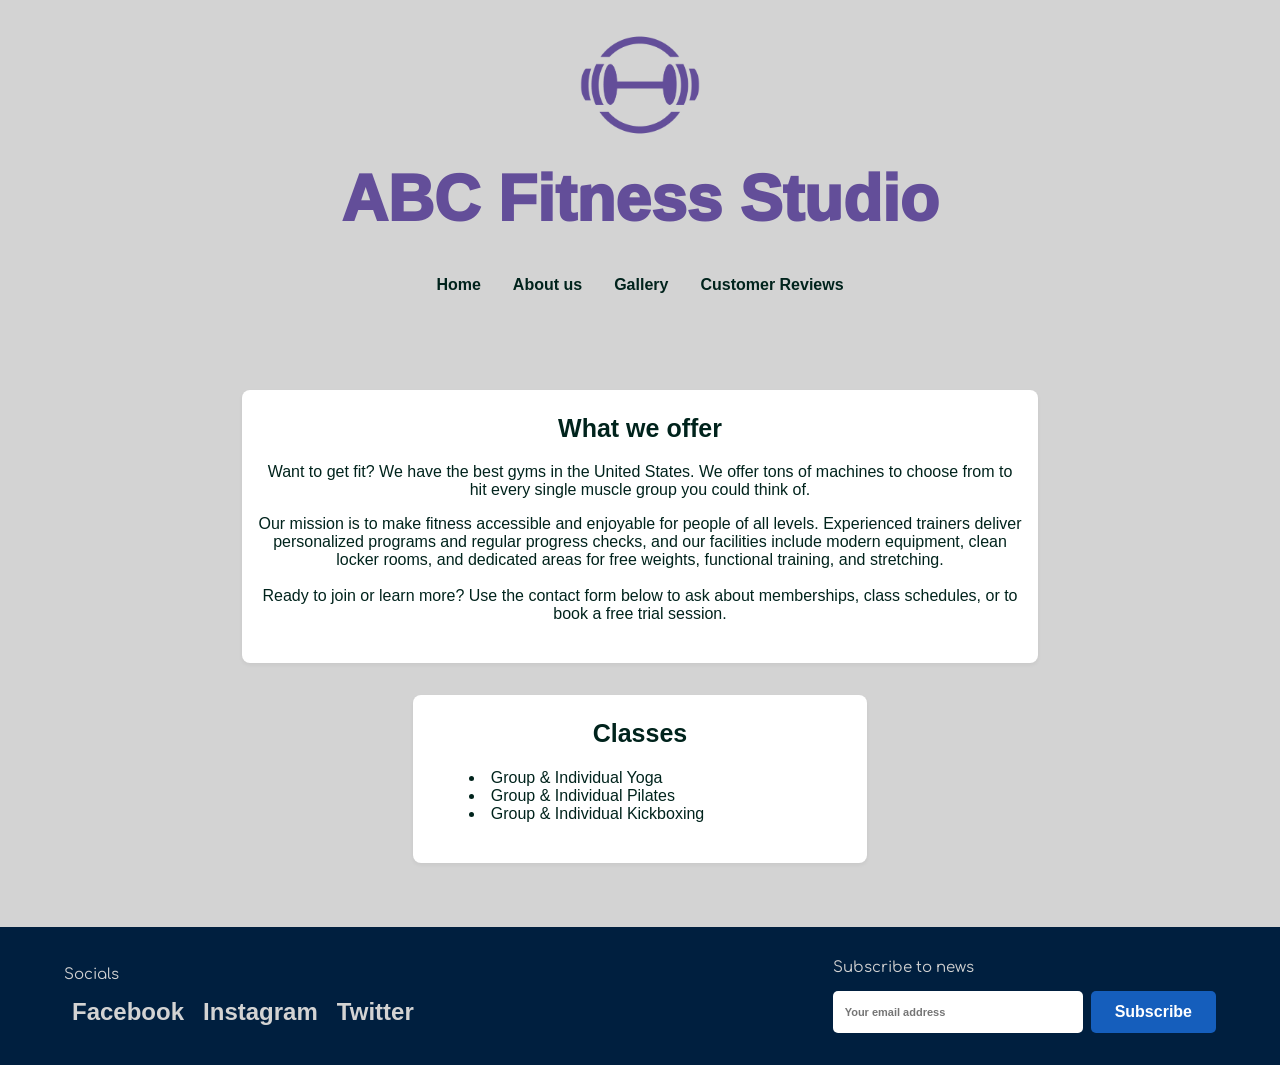
<file: index.html>
<!DOCTYPE html>
<html lang="en">

<head>
  <meta charset="UTF-8">
  <meta name="viewport" content="width=device-width, initial-scale=1.0">
  <title>Home | ABC Fitness Studio</title>

  <link rel="stylesheet" href="https://cdnjs.cloudflare.com/ajax/libs/font-awesome/6.0.0-beta3/css/all.min.css">
  <link rel="stylesheet" href="styles.css">
</head>

<body>
  <header>
    <div class="logo">
      <img src="images/Logo.png" alt="Site Logo">
    </div>
    <h1>ABC Fitness Studio</h1>
    
    <button class="mobile-nav-toggle" aria-controls="mobile-navigation" aria-expanded="false">
      <span class="screen-reader">Menu</span>
      <i class="fas fa-bars" aria-hidden="true"></i>
    </button>
    
    <nav>
      <ul class="navigation-links desktop-nav">
        <li><a href="index.html">Home</a></li>
        <li><a href="about.html">About us</a></li>
        <li><a href="gallery.html">Gallery</a></li>
        <li><a href="reviews.html">Customer Reviews</a></li>
      </ul>
      <ul id="mobile-navigation" class="navigation-links mobile-nav">
        <li><a href="index.html">Home</a></li>
        <li><a href="about.html">About us</a></li>
        <li><a href="gallery.html">Gallery</a></li>
        <li><a href="reviews.html">Customer Reviews</a></li>
      </ul>
    </nav>
  </header>

  <main>
    <section class="offer">
      <h2>What we offer</h2>
      <div class="index-box">
        <p class="about-us-content">
          Want to get fit? We have the best gyms in the United States. We offer tons of machines to choose from to hit every single muscle group you could think of. 
        </p>
        <p class="about-us-content">
          Our mission is to make fitness accessible and enjoyable for people of all levels. Experienced trainers deliver personalized programs and regular progress checks, and our facilities include modern equipment, clean locker rooms, and dedicated areas for free weights, functional training, and stretching.
          <br>
          <br>
          Ready to join or learn more? Use the contact form below to ask about memberships, class schedules, or to book a free trial session.
      </p>
      </div>
    </section>

    <section class="classes">
      <h2>Classes</h2>
      <div class="index-box">
        <ul id="about-us-list">
          <li>Group & Individual Yoga</li>
          <li>Group & Individual Pilates</li>
          <li>Group & Individual Kickboxing</li>
        </ul>
      </div>
    </section>
    
  </main>

  <footer>
    <div class="socials">
      <h3>Socials</h3>
      <a href="#" aria-label="Facebook">Facebook</a>
      <a href="#" aria-label="Instagram">Instagram</a>
      <a href="#" aria-label="Twitter">Twitter</a>
    </div>
    <div class="subscribe">
      <h3>Subscribe to news</h3>
      <form class="subscribe-form">
        <label for="email_subscribe" class="sr-only">Email:</label>
        <input type="email" id="email_subscribe" name="email" placeholder="Your email address">
        <button type="submit">Subscribe</button>
      </form>
    </div>
  </footer>
<script src="script.js"></script>
</body>
</html>
</file>
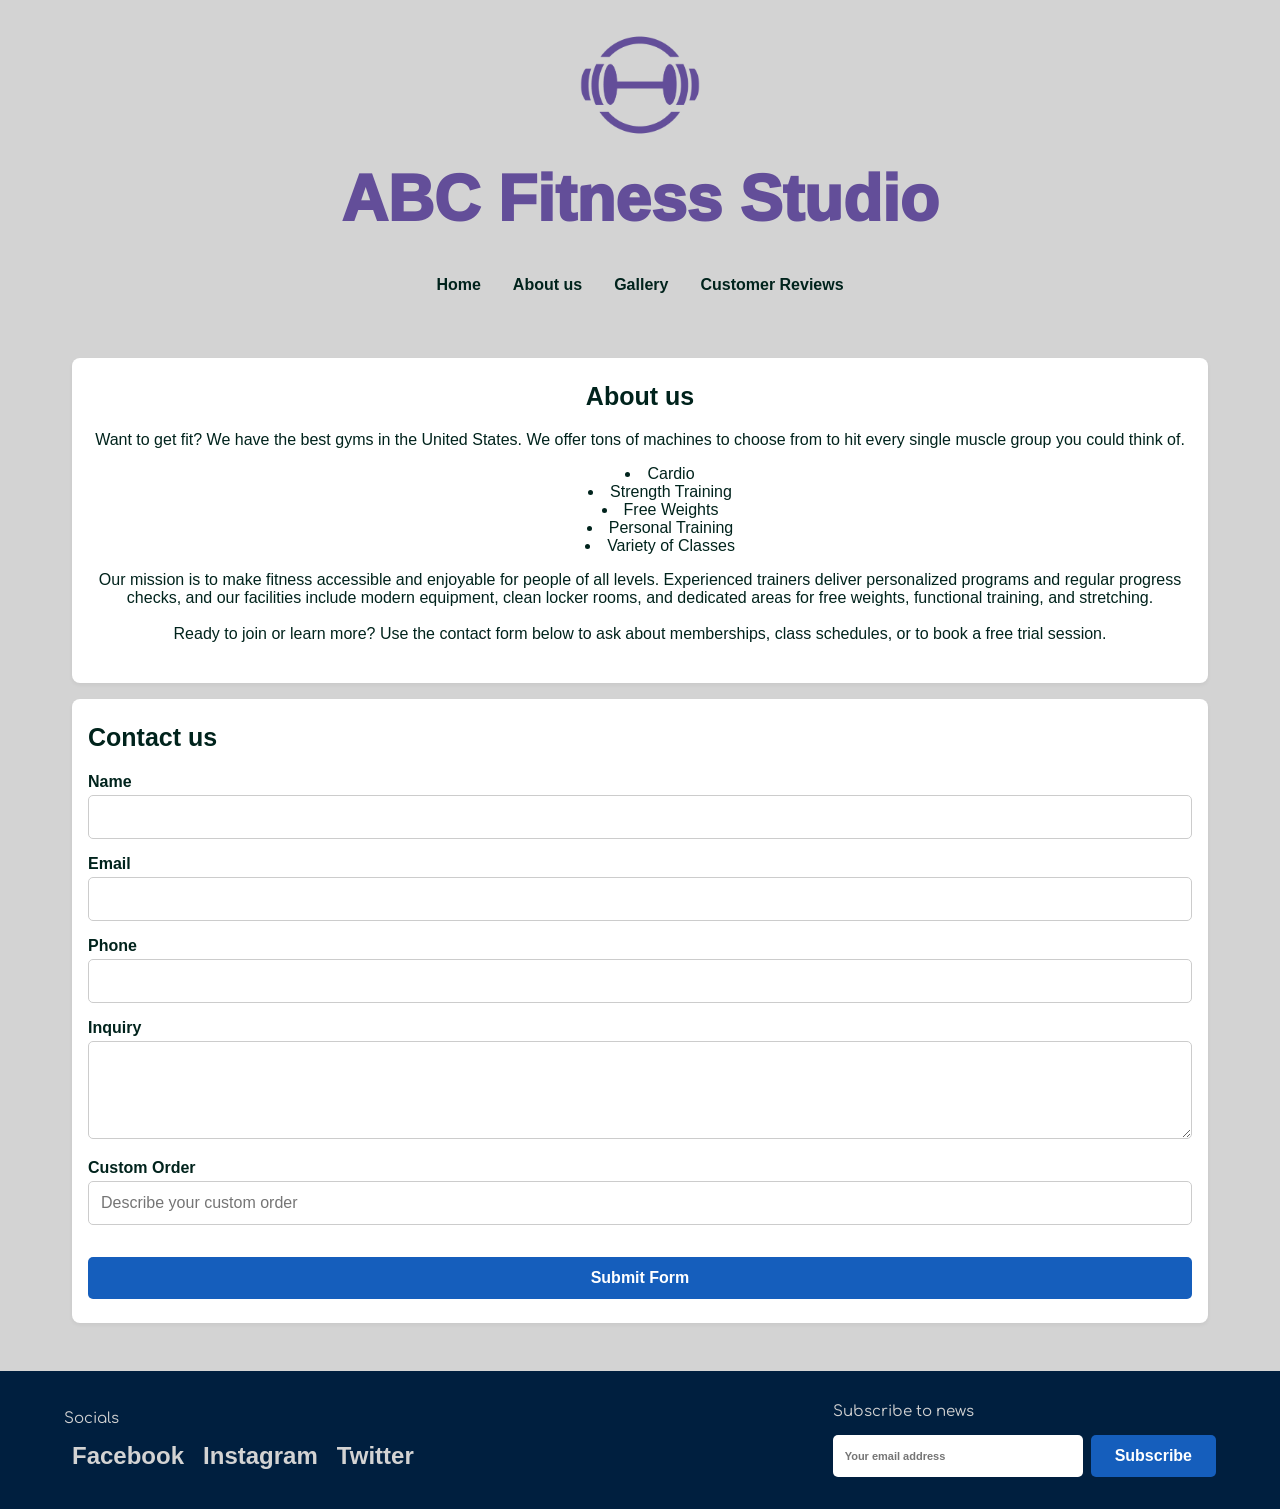
<file: about.html>
<!DOCTYPE html>
<html lang="en">

<head>
  <meta charset="UTF-8">
  <meta name="viewport" content="width=device-width, initial-scale=1.0">
  <title>About Us | ABC Fitness Studio</title>

  <link rel="stylesheet" href="https://cdnjs.cloudflare.com/ajax/libs/font-awesome/6.0.0-beta3/css/all.min.css">
  <link rel="stylesheet" href="styles.css">
</head>

<body>
  <header>
    <div class="logo">
      <img src="images/Logo.png" alt="Site Logo">
    </div>
    <h1>ABC Fitness Studio</h1>
    
    <button class="mobile-nav-toggle" aria-controls="mobile-navigation" aria-expanded="false">
      <span class="screen-reader">Menu</span>
      <i class="fas fa-bars" aria-hidden="true"></i>
    </button>
    
    <nav>
      <ul class="navigation-links desktop-nav">
        <li><a href="index.html">Home</a></li>
        <li><a href="about.html">About us</a></li>
        <li><a href="gallery.html">Gallery</a></li>
        <li><a href="reviews.html">Customer Reviews</a></li>
      </ul>
      <ul id="mobile-navigation" class="navigation-links mobile-nav">
        <li><a href="index.html">Home</a></li>
        <li><a href="about.html">About us</a></li>
        <li><a href="gallery.html">Gallery</a></li>
        <li><a href="reviews.html">Customer Reviews</a></li>
      </ul>
    </nav>
  </header>

  <main>
    <section class="about-us">
      <h2>About us</h2>
      <p class="about-us-content">
        Want to get fit? We have the best gyms in the United States. We offer tons of machines to choose from to hit every single muscle group you could think of. 
      </p>
        <ul id="about-us-list">
          <li>Cardio</li>
          <li>Strength Training</li>
          <li>Free Weights</li>
          <li>Personal Training</li>
          <li>Variety of Classes</li>
        </ul>
      <p class="about-us-content">
        Our mission is to make fitness accessible and enjoyable for people of all levels. Experienced trainers deliver personalized programs and regular progress checks, and our facilities include modern equipment, clean locker rooms, and dedicated areas for free weights, functional training, and stretching.
          <br>
          <br>
        Ready to join or learn more? Use the contact form below to ask about memberships, class schedules, or to book a free trial session.
      </p>
    </section>

    <section class="contact-form-section">
      <h2>Contact us</h2>
      <form id="contact-form">
        <div class="form-section">
          <label for="name">Name</label>
          <input type="text" id="name" name="name">
        </div>
        <div class="form-section">
          <label for="email">Email</label>
          <input type="email" id="email" name="email">
        </div>
        <div class="form-section">
          <label for="phone">Phone</label>
          <input type="tel" id="phone" name="phone">
        </div>
        <div class="form-section">
          <label for="inquiry">Inquiry</label>
          <textarea id="inquiry" name="inquiry" rows="4"></textarea>
        </div>
        <div class="form-section">
          <label for="custom-order">Custom Order</label>
          <input type="text" id="custom-order" name="custom-order" placeholder="Describe your custom order">
        </div>
        
        <button type="submit" class="submit-form-btn">Submit Form</button>
      </form>
    </section>
  </main>

    <footer>
    <div class="socials">
      <h3>Socials</h3>
      <a href="#" aria-label="Facebook">Facebook</a>
      <a href="#" aria-label="Instagram">Instagram</a>
      <a href="#" aria-label="Twitter">Twitter</a>
    </div>
    <div class="subscribe">
      <h3>Subscribe to news</h3>
      <form class="subscribe-form">
        <label for="email_subscribe" class="sr-only">Email:</label>
        <input type="email" id="email_subscribe" name="email" placeholder="Your email address">
        <button type="submit">Subscribe</button>
      </form>
    </div>
  </footer>
<script src="script.js"></script>
</body>
</html>
</file>
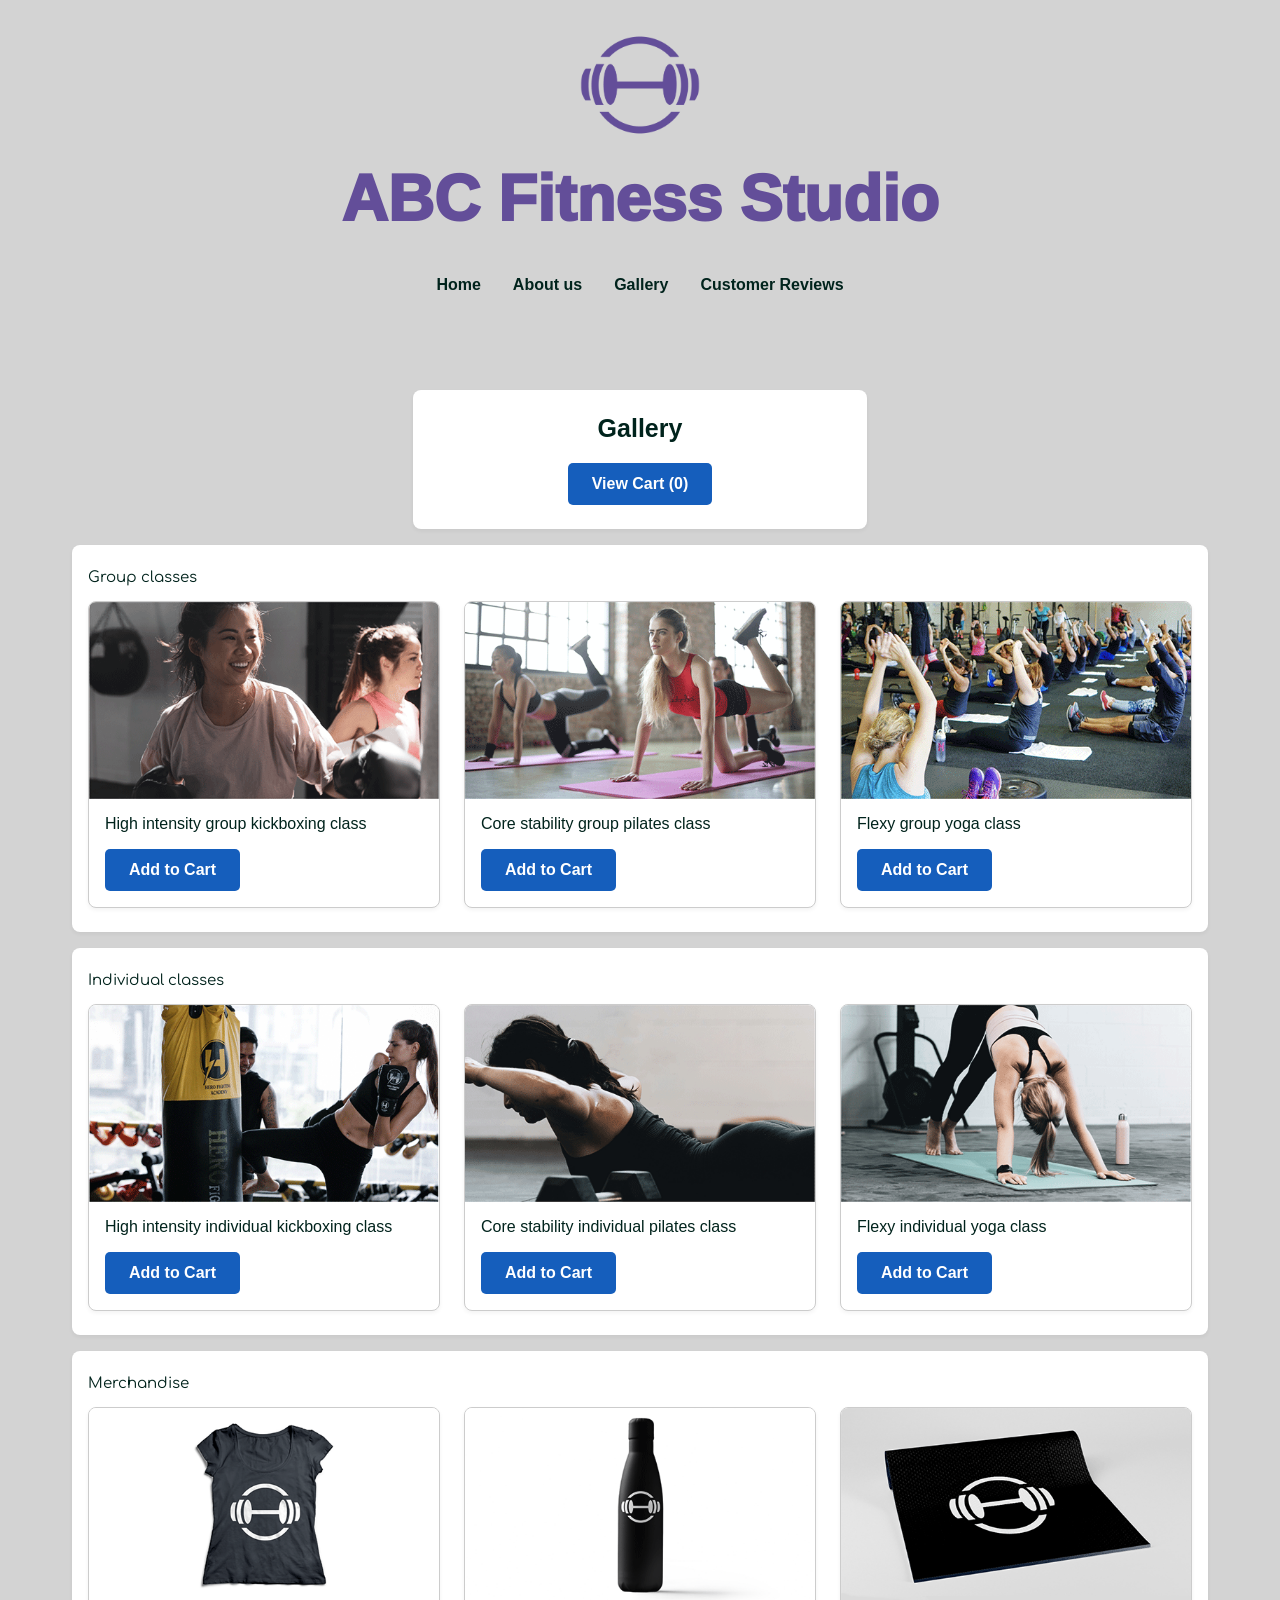
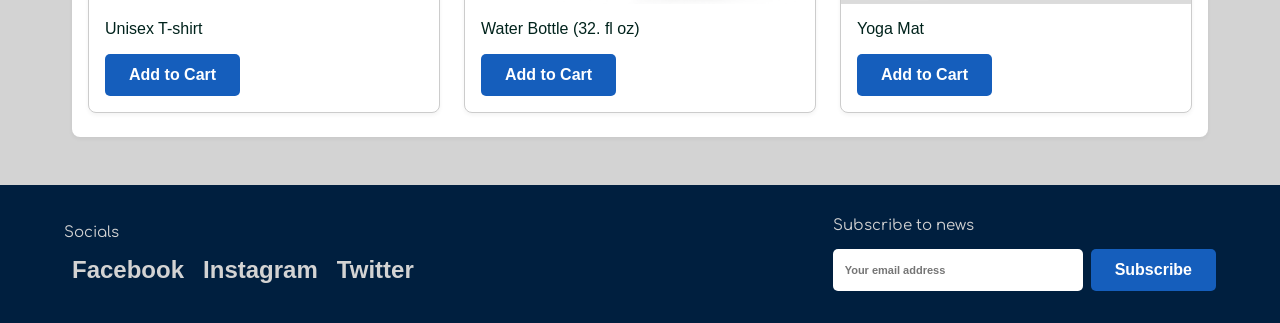
<file: gallery.html>
<!DOCTYPE html>
<html lang="en">

<head>
  <meta charset="UTF-8">
  <meta name="viewport" content="width=device-width, initial-scale=1.0">
  <title>Gallery | ABC Fitness Studio</title>

  <link rel="stylesheet" href="https://cdnjs.cloudflare.com/ajax/libs/font-awesome/6.0.0-beta3/css/all.min.css">
  <link rel="stylesheet" href="styles.css">
</head>

<body>
  <header>
    <div class="logo">
      <img src="images/Logo.png" alt="Site Logo">
    </div>
    <h1>ABC Fitness Studio</h1>
    
    <button class="mobile-nav-toggle" aria-controls="mobile-navigation" aria-expanded="false">
      <span class="screen-reader">Menu</span>
      <i class="fas fa-bars" aria-hidden="true"></i>
    </button>
    
    <nav>
      <ul class="navigation-links desktop-nav">
        <li><a href="index.html">Home</a></li>
        <li><a href="about.html">About us</a></li>
        <li><a href="gallery.html">Gallery</a></li>
        <li><a href="reviews.html">Customer Reviews</a></li>
      </ul>
      <ul id="mobile-navigation" class="navigation-links mobile-nav">
        <li><a href="index.html">Home</a></li>
        <li><a href="about.html">About us</a></li>
        <li><a href="gallery.html">Gallery</a></li>
        <li><a href="reviews.html">Customer Reviews</a></li>
      </ul>
    </nav>
  </header>


  <main>
    <section class="gallery-header">
      <h2>Gallery</h2>
    </div>

    <button type="button" class="cart-button">View Cart (0)</button>
    </section>
    
    <section class = "gallery-nav">
    <nav class="gallery-nav">
      <ul>
        <li><a href="#group-classes">Group classes</a></li>
        <li><a href="#individual-classes">Individual classes</a></li>
        <li><a href="#merchandise">Merchandise</a></li>
      </ul>
    </nav>
    </section>
    <section id="group-classes" class="gallery-section">
      <h3>Group classes</h3>
      <div class="gallery-grid">
        <!-- Gallery Item 1 -->
        <article class="gallery-item">
          <img src="images/Client2_GroupKickboxing.png" alt="Group Class Kickboxing">
          <p>High intensity group kickboxing class</p>
          <button type="button">Add to Cart</button>
        </article>
        <!-- Gallery Item 2 -->
        <article class="gallery-item">
          <img src="images/Client2_GroupPilates.png" alt="Group Class Pilates">
          <p>Core stability group pilates class</p>
          <button type="button">Add to Cart</button>
        </article>
        <!-- Gallery Item 3 -->
        <article class="gallery-item">
          <img src="images/Client2_GroupYoga.png" alt="Group Class Yoga">
          <p>Flexy group yoga class</p>
          <button type="button">Add to Cart</button>
        </article>
      </div>
    </section>

    <section id="individual-classes" class="gallery-section">
      <h3>Individual classes</h3>
      <div class="gallery-grid">
        <!-- Gallery Item 1 -->
        <article class="gallery-item">
          <img src="images/Client2_IndividualKickboxing.png" alt="Individual Class Kickboxing">
          <p>High intensity individual kickboxing class</p>
          <button type="button">Add to Cart</button>
        </article>
        <!-- Gallery Item 2 -->
        <article class="gallery-item">
          <img src="images/Client2_IndividualPilates.png" alt="Individual Class Pilates">
          <p>Core stability individual pilates class</p>
          <button type="button">Add to Cart</button>
        </article>
        <!-- Gallery Item 3 -->
        <article class="gallery-item">
          <img src="images/Client2_IndividualYoga.png" alt="Individual Class Yoga">
          <p>Flexy individual yoga class</p>
          <button type="button">Add to Cart</button>
        </article>
      </div>
    </section>

    <section id="merchandise" class="gallery-section">
      <h3>Merchandise</h3>
      <div class="gallery-grid">
        <!-- Gallery Item 1 -->
        <article class="gallery-item">
          <img src="images/Client2_TeeShirt.png" alt="Merchandise Shirt">
          <p>Unisex T-shirt</p>
          <button type="button">Add to Cart</button>
        </article>
        <!-- Gallery Item 2 -->
        <article class="gallery-item">
          <img src="images/Client2_WaterBottle.png" alt="Merchandise Water Bottle">
          <p>Water Bottle (32. fl oz)</p>
          <button type="button">Add to Cart</button>
        </article>
        <!-- Gallery Item 3 -->
        <article class="gallery-item">
          <img src="images/Client2_YogaMat.png" alt="Merchandise Yoga Mat">
          <p>Yoga Mat</p>
          <button type="button">Add to Cart</button>
        </article>
      </div>
    </section>
  </main>


  <footer>
    <div class="socials">
      <h3>Socials</h3>
      <a href="#" aria-label="Facebook">Facebook</a>
      <a href="#" aria-label="Instagram">Instagram</a>
      <a href="#" aria-label="Twitter">Twitter</a>
    </div>
    <div class="subscribe">
      <h3>Subscribe to news</h3>
      <form class="subscribe-form">
        <label for="email_subscribe" class="sr-only">Email:</label>
        <input type="email" id="email_subscribe" name="email" placeholder="Your email address">
        <button type="submit">Subscribe</button>
      </form>
    </div>
  </footer>
<script src="script.js"></script>
</body>
</html>
</file>
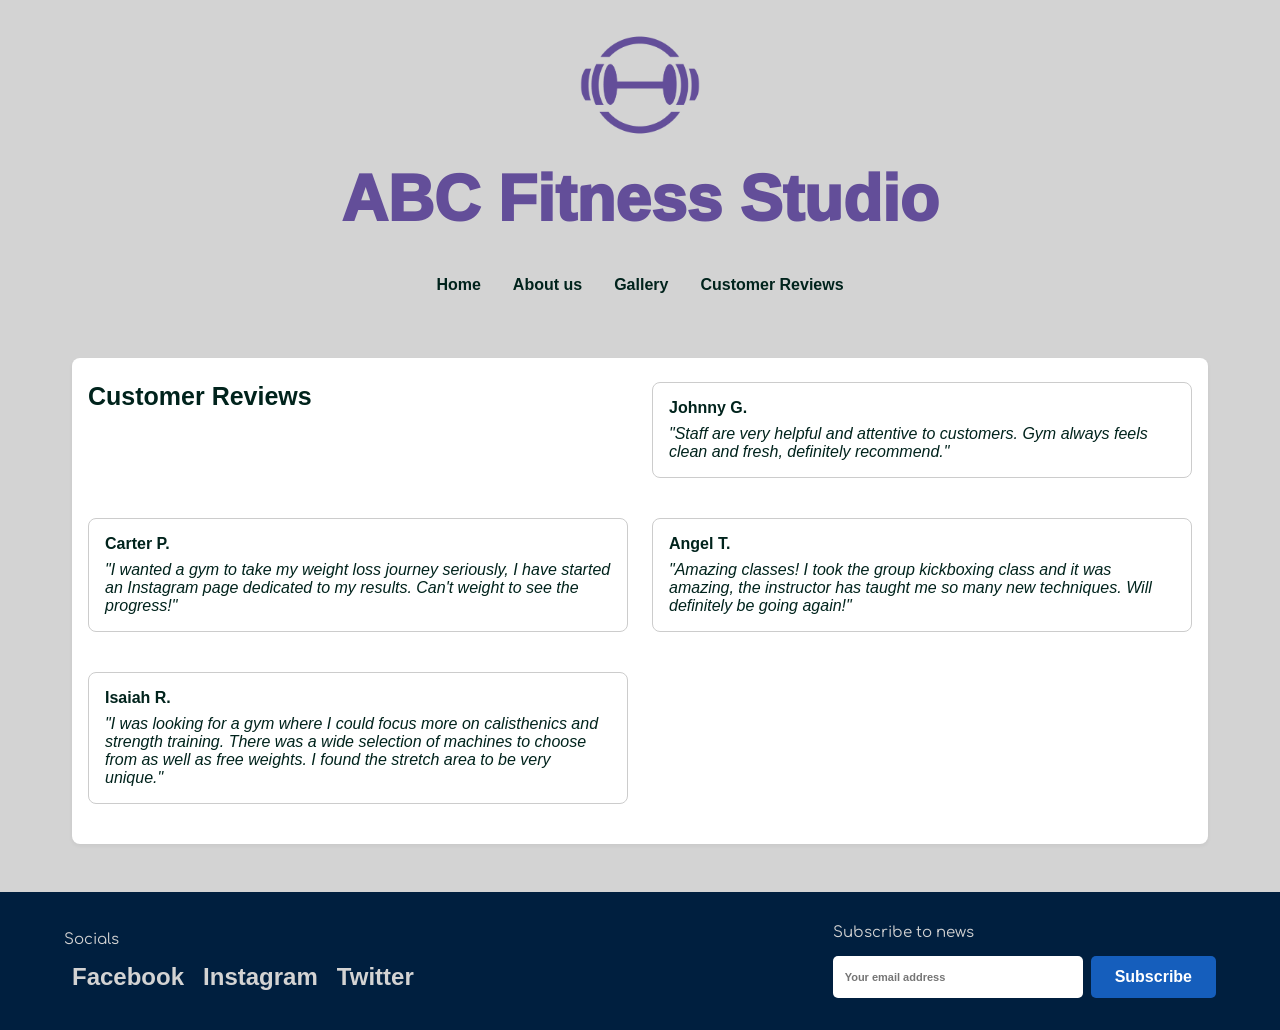
<file: reviews.html>
<!DOCTYPE html>
<html lang="en">

<head>
  <meta charset="UTF-8">
  <meta name="viewport" content="width=device-width, initial-scale=1.0">
  <title>Reviews | ABC Fitness Studio</title>

  <link rel="stylesheet" href="https://cdnjs.cloudflare.com/ajax/libs/font-awesome/6.0.0-beta3/css/all.min.css">
  <link rel="stylesheet" href="styles.css">
</head>

<body>
  <header>
    <div class="logo">
      <img src="images/Logo.png" alt="Site Logo">
    </div>
    <h1>ABC Fitness Studio</h1>
    
    <button class="mobile-nav-toggle" aria-controls="mobile-navigation" aria-expanded="false">
      <span class="screen-reader">Menu</span>
      <i class="fas fa-bars" aria-hidden="true"></i>
    </button>
    
    <nav>
      <ul class="navigation-links desktop-nav">
        <li><a href="index.html">Home</a></li>
        <li><a href="about.html">About us</a></li>
        <li><a href="gallery.html">Gallery</a></li>
        <li><a href="reviews.html">Customer Reviews</a></li>
      </ul>
      <ul id="mobile-navigation" class="navigation-links mobile-nav">
        <li><a href="index.html">Home</a></li>
        <li><a href="about.html">About us</a></li>
        <li><a href="gallery.html">Gallery</a></li>
        <li><a href="reviews.html">Customer Reviews</a></li>
      </ul>
    </nav>
  </header>

  <main>
    <section class="reviews-list">
      <h2>Customer Reviews</h2>

      <!-- Review 1 -->
      <article class="review">
        <h4>Johnny G.</h4>
        <p class="review-body">"Staff are very helpful and attentive to customers. Gym always feels clean and fresh, definitely recommend."</p>
      </article>

      <!-- Review 2 -->
      <article class="review">
        <h4>Carter P.</h4>
        <p class="review-body">"I wanted a gym to take my weight loss journey seriously, I have started an Instagram page dedicated to my results. Can't weight to see the progress!"</p>
      </article>

      <!-- Review 3 -->
      <article class="review">
        <h4>Angel T.</h4>
        <p class="review-body">"Amazing classes! I took the group kickboxing class and it was amazing, the instructor has taught me so many new techniques. Will definitely be going again!"</p>
      </article>
      
      <!-- Review 4 -->
      <article class="review">
        <h4>Isaiah R.</h4>
        <p class="review-body">"I was looking for a gym where I could focus more on calisthenics and strength training. There was a wide selection of machines to choose from as well as free weights.
          I found the stretch area to be very unique."</p>
      </article>
    </section>
  </main>


  <footer>
    <div class="socials">
      <h3>Socials</h3>
      <a href="#" aria-label="Facebook">Facebook</a>
      <a href="#" aria-label="Instagram">Instagram</a>
      <a href="#" aria-label="Twitter">Twitter</a>
    </div>
    <div class="subscribe">
      <h3>Subscribe to news</h3>
      <form class="subscribe-form">
        <label for="email_subscribe" class="sr-only">Email:</label>
        <input type="email" id="email_subscribe" name="email" placeholder="Your email address">
        <button type="submit">Subscribe</button>
      </form>
    </div>
  </footer>
<script src="script.js"></script>
</body>
</html>
</file>
<file: styles.css>
/* Import Google Font */
@import url('https://fonts.googleapis.com/css2?family=Comfortaa&display=swap');

:root {
  /* Color Palette */
  --bg-color: #D3D3D3;          /* Wellness Gray */
  --text-color: #00231C;       /* Detritus Green */
  --title-color: #634E99;       /* Pilates Purple */
  --button-bg: #155EBC;        /* Box Jump Blue */
  --footer-bg: #001F3F;         /* Nourish Navy */
  --footer-text: #D3D3D3;       /* Wellness Gray */
  
  --secondary-color: #ccc;     /* borders */
  --header-bg: #fff;           /* header/section contrast */
  --button-text: #fff;         /* button text */
}

body {
  /* Typography: Calibri Normal 16px (Body) */
  font-family: 'Calibri', 'Trebuchet MS', Arial, sans-serif;
  font-size: 16px;
  font-weight: normal;
  
  margin: 0;
  padding: 0;

  background-color: var(--bg-color);
  color: var(--text-color);
}

/* Box sizing */
*, *::before, *::after {
  box-sizing: border-box;
}

/* Typography */
h1, h2, h3, h4, h5 {
  margin-top: 0;
}

/* Typography: Arial Bold 30px (Title)*/
h1 {
  font-family: Arial, sans-serif;
  font-weight: bold;
  font-size: 30px;
}

/* Typography: Arial Bold 25px (Title) */
h2 {
  font-family: Arial, sans-serif;
  font-weight: bold;
  font-size: 25px;
}

/* Typography: Comfortaa Normal 15px (Footer, Gallery) */
h3 {
  font-family: 'Comfortaa', 'Calibri', sans-serif;
  font-weight: normal;
  font-size: 15px;
}

/* Typography: Calibri Bold 16px (Reviews) */
h4 {
  font-family: 'Calibri', 'Trebuchet MS', Arial, sans-serif;
  font-weight: bold;
  font-size: 16px;
}


img {
  max-width: 100%;
  height: auto;
  display: block;
}

/* Screen Reader */
.screen-reader {
  position: absolute;
  width: 1px;
  height: 1px;
  padding: 0;
  margin: 0;
  overflow: hidden;
  white-space: nowrap;
}

/* ------------------
  Header & Navigation (Mobile)
  ~~~~~~~~~~~~~~~~~~~
*/
header {
  display: flex;
  flex-direction: column;
  align-items: center;
  padding: 1.5rem 1rem;
  position: relative; 
}

.logo img {
  width: 120px;
  margin-bottom: 1rem;
}

h1 {
  margin-bottom: 2rem;
}


header h1 {
  font-size: clamp(2rem, 6vw, 4rem);
  font-weight: 1000;
  white-space: nowrap;
  overflow: hidden;
  text-overflow: ellipsis;
  margin: 1;
  color: var(--title-color); /* Pilates Purple */
}

/* Mobile Hamburger Button */
.mobile-nav-toggle {
  display: block; 
  background: transparent;
  border: 0;
  font-size: 1.5rem;
  cursor: pointer;
  color: var(--text-color); /* Detritus Green */
}

/* Navigation */
nav {
  width: 100%; 
  text-align: center;
}

.navigation-links {
  list-style: none;
  padding: 0;
  margin: 0;
}

.navigation-links li {
  border-bottom: 1px solid var(--secondary-color);
}

.navigation-links li:last-child {
  border-bottom: none;
}

.navigation-links a {
  display: block;
  padding: 1rem;
  text-decoration: none;
  color: var(--text-color); /* Detritus Green */
  font-weight: bold;
  font-family: 'Calibri', 'Trebuchet MS', Arial, sans-serif;
  font-size: 16px; 
}

.navigation-links a:hover {
  background-color: var(--bg-color); 
}

/* Hide nav by default */
.desktop-nav {
  display: none; 
}

.mobile-nav {
  display: none; 
}

.mobile-nav[data-visible="true"] {
  display: block;
}


/* ------------------
  Main & Sections (Mobile)
  ~~~~~~~~~~~~~~~~~~~
*/
main {
  padding: 1rem;
  text-align: center;
}

/* Spacing for all main sections */
main section {
  background-color: #fff; 
  padding: 1.5rem 1rem;
  margin-bottom: 1rem;
  border-radius: 8px;
  box-shadow: 0 2px 4px rgba(0,0,0,0.05);
}

/* General button styling */
button, .button {
  display: inline-block;
  padding: 0.75rem 1.5rem;
  background-color: var(--button-bg); /* Box Jump Blue */
  color: var(--button-text);
  border: none;
  border-radius: 5px;
  text-decoration: none;
  cursor: pointer;
  text-align: center; /* Calibri Normal 16px */
  font-family: 'Calibri', 'Trebuchet MS', Arial, sans-serif;
  font-size: 16px;
  font-weight: bold; 
}

button:hover,
.button:hover {
  opacity: 0.85;
}

/* ------------------
  Footer (Mobile)
  ~~~~~~~~~~~~~~~~~~~
*/
footer {
  background-color: var(--footer-bg); /* Nourish Navy */
  color: var(--footer-text); /* Wellness Gray */
  padding: 2rem 1rem;
  text-align: center;
  
  /* Typography: Arial Bold 11px (caption) */
  font-family: Arial, sans-serif;
  font-weight: bold;
  font-size: 11px;
}

.socials {
  margin-bottom: 2rem;
}

.socials a {
  color: var(--footer-text); /* Wellness Gray */
  text-decoration: none;
  font-size: 1.5rem;
  margin: 0 0.5rem;
}

.subscribe-form {
  display: flex;
  flex-direction: column;
}

.subscribe-form input {
  width: 100%;
  padding: 0.75rem;
  border: none;
  border-radius: 5px;
  margin-bottom: 0.5rem;
  /* Typography Arial Bold 11px */
  font-family: Arial, sans-serif;
  font-weight: bold;
  font-size: 11px;
}

/* ------------------
  Page-Specific Styles (Mobile)
  ~~~~~~~~~~~~~~~~~~~
*/
/* --- Home Page --- */

.offer {
  width: 90%;
  margin: 2rem auto;
}

.classes {
  width: 70%;
  margin: 2rem auto;
}

.classes li {
  text-align: left;
}

.interested {
  width: 70%;
  margin: 20px auto;
  text-align: center;
}

/* --- About Us Page --- */
#about-us-list {
  list-style-position: inside;
}

.contact-form-section {
  text-align: left;
}

.form-section {
  margin-bottom: 1rem;
}

.form-section label {
  display: block;
  margin-bottom: 0.25rem;
  /* Typography: Calibri Bold 16px */
  font-family: 'Calibri', 'Trebuchet MS', Arial, sans-serif;
  font-weight: bold;
  font-size: 16px;
}

.form-section input,
.form-section textarea {
  width: 100%;
  padding: 0.75rem;
  border: 1px solid var(--secondary-color);
  border-radius: 5px;
  /* Typography: Calibri Normal 16px */
  font-family: 'Calibri', 'Trebuchet MS', Arial, sans-serif;
  font-size: 16px;
}

.submit-form-btn {
  width: 100%;
  margin-top: 1rem;
}

/* --- Gallery Page --- */
.gallery-header {
  width: 40%;
  margin: 2rem auto;
  display: flex;
  flex-direction: column;
  justify-content: center;
  align-items: center;
  margin-bottom: 1rem;
}


.gallery-nav ul {
  list-style: none;
  padding: 0;
  margin: 0 0 0 0 auto;
  display: flex;
  justify-content: center;
  gap: 1rem;
}

.gallery-nav a {
  display: block;
  padding: 1rem;
  text-decoration: none;
  color: var(--text-color); /* Applied Detritus Green */
  font-weight: bold;
  /* Typography: Matches "Body Strong" */
  font-family: 'Calibri', 'Trebuchet MS', Arial, sans-serif;
  font-size: 16px; 
}

.gallery-section {
  text-align: left;
}

.gallery-grid {
  display: flex; 
  flex-direction: column;
  gap: 1.5rem;
}

.gallery-item {
  border: 1px solid var(--secondary-color);
  border-radius: 8px;
  overflow: hidden; 
  box-shadow: 0 2px 4px rgba(0,0,0,0.05);
  background: #fff;
}

.gallery-item img {
  width: 100%;
  height: auto;
}

.gallery-item p {
  padding: 0 1rem;
}

.gallery-item button {
  margin: 0 1rem 1rem 1rem;
}

/* --- Reviews Page --- */
.reviews-list {
  text-align: left;
}

.review {
  background-color: #fff; /* White background for contrast */
  border: 1px solid var(--secondary-color);
  padding: 1rem;
  margin-bottom: 1rem;
  border-radius: 8px;
}

.review h4 {
  margin-bottom: 0.5rem;
  /* Typography: Body Strong (Calibri Bold 16px) */
  font-family: 'Calibri', 'Trebuchet MS', Arial, sans-serif;
  font-weight: bold;
  font-size: 16px;
}

.review-body {
  font-style: italic;
  margin: 0;
}


/* ====================
  Desktop Styles
  (Using a media query for screens >= 768px wide)
  ====================
*/
@media (min-width: 768px) {
  
  /* --------------------
    Header & Navigation (Desktop)
    --------------------
  */
  header {
    flex-wrap: nowrap; 
  }

  .mobile-nav-toggle {
    display: none; 
  }

  nav {
    width: auto; 
  }

  .desktop-nav {
    display: flex; 
    gap: 1rem;
  }
  
  .desktop-nav li {
    border-bottom: none; 
  }

  .desktop-nav a {
    padding: 0.5rem;
  }
  
  .desktop-nav a:hover {
    background-color: transparent;
    color: var(--button-bg); 
  }

  .mobile-nav {
    display: none !important; 
  }
  
  /* --------------------
    Main Content (Desktop)
    --------------------
  */
  main {
    padding: 2rem;
    max-width: 1200px;
    margin: 0 auto;
  }

  /* --------------------
    Footer (Desktop)
    --------------------
  */
  footer {
    text-align: left;
    display: flex;
    justify-content: space-between;
    align-items: center;
    padding: 2rem 4rem;
  }

  .socials {
    margin-bottom: 0;
  }

  .subscribe-form {
    flex-direction: row; 
    gap: 0.5rem;
  }

  .subscribe-form input {
    width: 250px;
    margin-bottom: 0;
  }

  /* --------------------
    Page-Specific Styles (Desktop)
    --------------------
  */
  
  /* --- Home Page --- */

  .offer {
  width: 70%;
  margin: 2rem auto;
  }

  .classes {
  width: 40%;
  margin: 2rem auto;
  }

  .interested {
    width: 40%;
    margin: 20px auto;
    text-align: center;
  }

  /* --- About Page --- */
  .about-us- {
    display: grid;
    grid-template-columns: 1fr 1fr;
    gap: 2rem;
    text-align: left;
  }

  .contact-form-section {
    grid-column: 2 / 3;
    grid-row: 1 / 2;
  }

  .about-us {
    grid-column: 1 / 2;
    grid-row: 1 / 2;
  }

  /* --- Gallery Page --- */
  .gallery-grid {
    display: grid;
    grid-template-columns: repeat(3, 1fr);
    gap: 1.5rem;
  }

  .gallery-nav {
    display: none
  }

  /* --- Reviews Page --- */
  .reviews-list {
    display: grid;
    grid-template-columns: 1fr 1fr;
    gap: 1.5rem;
  }
  
} /* End of media query */
</file>
